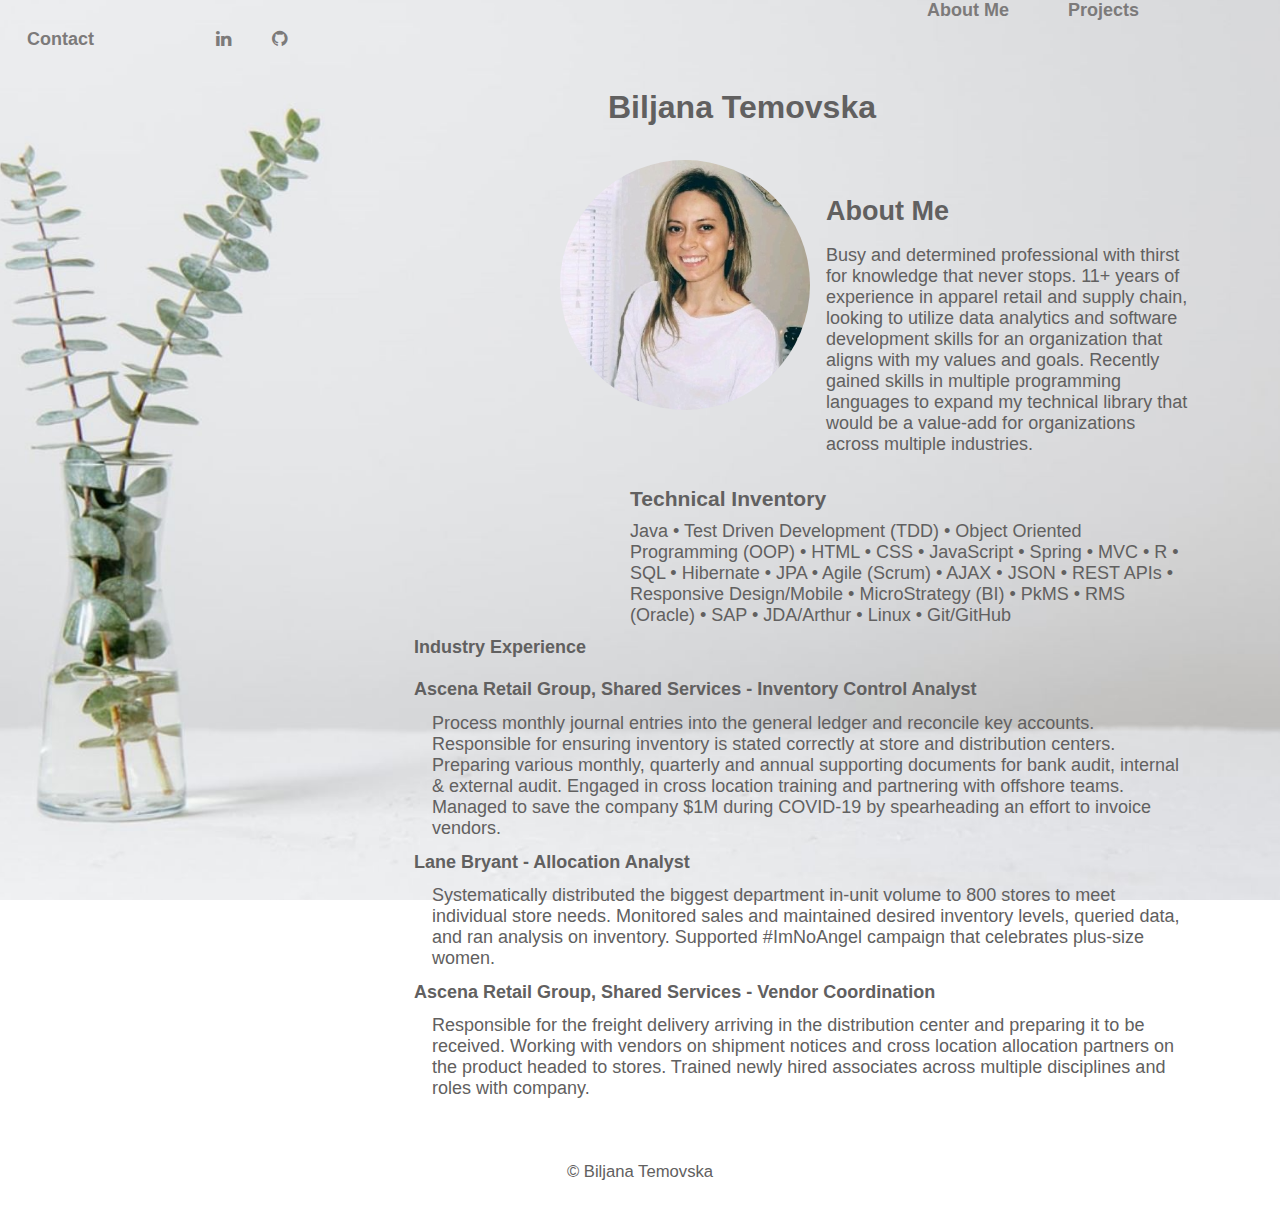
<file: index.html>
<!DOCTYPE html>
<html lang="en">
<head>
    <meta charset="UTF-8">
    <meta name="viewport" content="width=device-width, initial-scale=1.0">
    <link rel="stylesheet" type="text/css" href="./style.css">
    <link href="https://stackpath.bootstrapcdn.com/font-awesome/4.7.0/css/font-awesome.min.css" rel="stylesheet" 
    integrity="sha384-wvfXpqpZZVQGK6TAh5PVlGOfQNHSoD2xbE+QkPxCAFlNEevoEH3Sl0sibVcOQVnN" crossorigin="anonymous">
    <title>Biljana Temovska</title>
</head>
<body>
    <nav>
        <a href="index.html" class="nav">About Me</a>
        <a href="projects.html" class=>Projects</a>
        <a href="contact.html" class=>Contact</a>
        <a href="https://www.linkedin.com/in/biljana-temovska-bt/" target="_blank" class="fa fa-linkedin"></a>
        <a href="https://github.com/btemovska" target="_blank" class="fa fa-github"></a>
    </nav>

    <h1 id="headerLogo">Biljana Temovska</h1>

    <header>
        <section class="profile">
            <figure>
                 <img width="250" height="250" src="biljana.jpg" class="profileImage" alt="take me to Biljana's picture">
             </figure>
             <article class="profileHeading">
                 <h2>About Me</h2>
                 <p>
                    Busy and determined professional with thirst for knowledge that never stops. 11+ years of experience in 
                    apparel retail and supply chain, looking to utilize data analytics and software development skills for an 
                    organization that aligns with my values and goals. Recently gained skills in multiple programming languages 
                    to expand my technical library that would be a value-add for organizations across multiple industries.
                 </p>
             </article>
        </section>
        <section class="technicalInventory">
            <article>
                <h3>Technical Inventory</h3>
                    <p>Java • Test Driven Development (TDD) • Object Oriented Programming (OOP) • HTML • CSS • JavaScript • Spring • MVC    • R • SQL • Hibernate • JPA • Agile (Scrum) • AJAX • JSON • REST APIs • Responsive Design/Mobile 
                    • MicroStrategy (BI) • PkMS • RMS (Oracle) • SAP • JDA/Arthur •  Linux • Git/GitHub
                    </p>
            </article>
        </section>
        <section class="experience">
            <article>
                <h3>Industry Experience</h3>
                   <h4>Ascena Retail Group, Shared Services - Inventory Control Analyst</h4>
                        <p>Process monthly journal entries into the general ledger and reconcile key accounts.
                        Responsible for ensuring inventory is stated correctly at store and distribution centers.
                        Preparing various monthly, quarterly and annual supporting documents for bank audit, internal & external audit.
                        Engaged in cross location training and partnering with offshore teams.
                        Managed to save the company $1M during COVID-19 by spearheading an effort to invoice vendors.</p>
                    <h4>Lane Bryant - Allocation Analyst</h4>
                        <p>Systematically distributed the biggest department in-unit volume to 800 stores to meet individual store needs.
                            Monitored sales and maintained desired inventory levels, queried data, and ran analysis on inventory.
                            Supported #ImNoAngel campaign that celebrates plus-size women.
                            </p>
                    <h4>Ascena Retail Group, Shared Services - Vendor Coordination</h4>
                        <p>Responsible for the freight delivery arriving in the distribution center and preparing it to be received.
                            Working with vendors on shipment notices and cross location allocation partners on the product headed to stores.
                            Trained newly hired associates across multiple disciplines and roles with company.
                            </p>
            </article>
        </section>
    </header>
    <main>
    </main>
    <footer class="footer">
        <small class="footerCopyright">&copy Biljana Temovska</small>
    </footer>
</body>
</html>
</file>
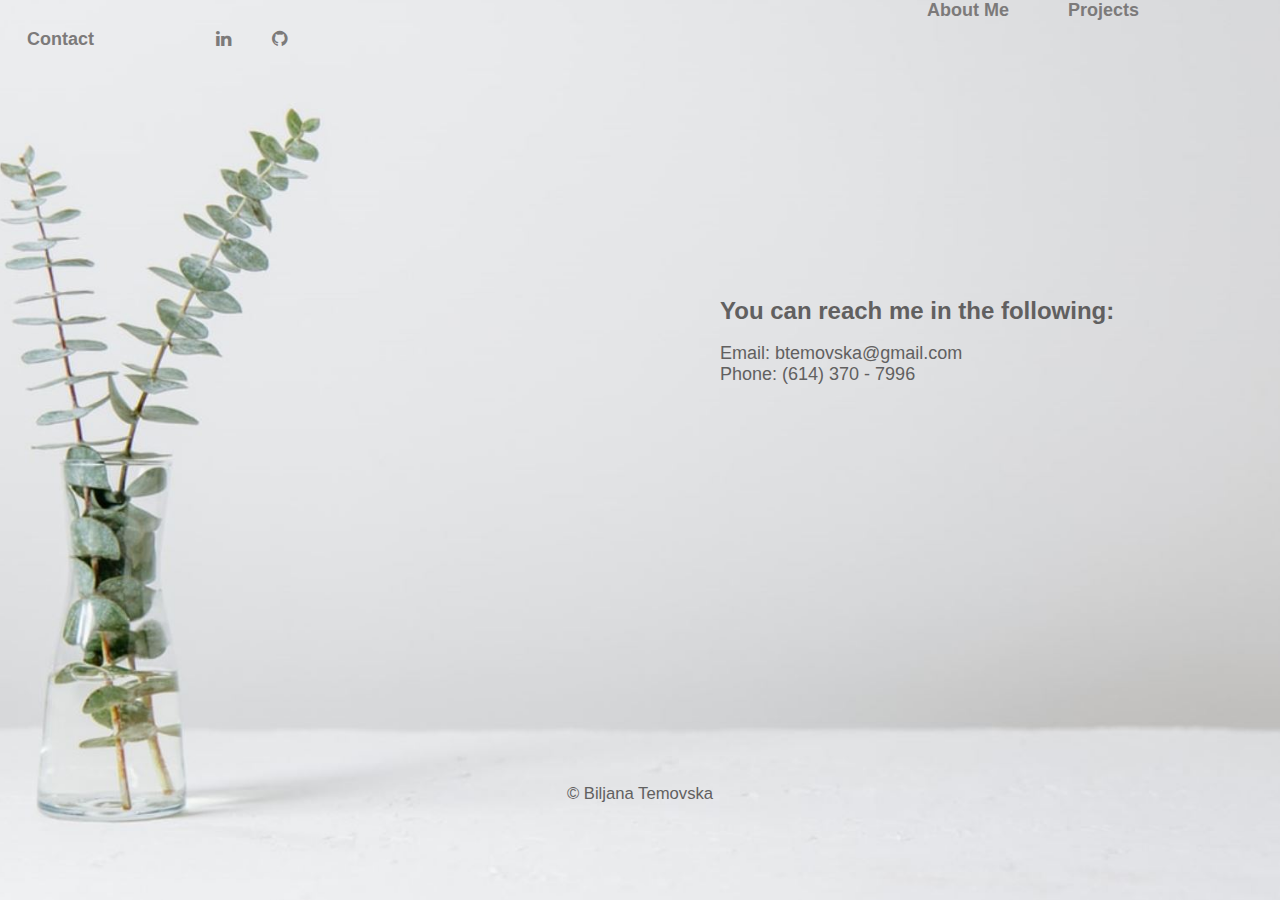
<file: contact.html>
<!DOCTYPE html>
<html lang="en">
<head>
    <meta charset="UTF-8">
    <meta name="viewport" content="width=device-width, initial-scale=1.0">
    <link rel="stylesheet" type="text/css" href="./style.css">
    <link href="https://stackpath.bootstrapcdn.com/font-awesome/4.7.0/css/font-awesome.min.css" rel="stylesheet" 
    integrity="sha384-wvfXpqpZZVQGK6TAh5PVlGOfQNHSoD2xbE+QkPxCAFlNEevoEH3Sl0sibVcOQVnN" crossorigin="anonymous">
    <title>Biljana Temovska</title>
</head>
<body>
    <nav>
        <a href="index.html" class="nav">About Me</a>
        <a href="projects.html" class=>Projects</a>
        <a href="contact.html" class=>Contact</a>
        <a href="https://www.linkedin.com/in/biljana-temovska-bt/" target="_blank" class="fa fa-linkedin"></a>
        <a href="https://github.com/btemovska" target="_blank" class="fa fa-github"></a>
    </nav>
    <header>

    </header>
    <main>
        <section class="contact">
            <h2>You can reach me in the following:</h2>
                <ul class="contactList">
                    <li>Email: btemovska@gmail.com</li>
                    <li>Phone: (614) 370 - 7996</li>
                </ul>
    </section>

    </main>
    <footer class="footer">
        <small class="footerCopyright">&copy Biljana Temovska</small>
    </footer>
    
</body>
</html>
</file>
<file: style.css>
* {
  margin: 0;
  padding: 0;
  font-family: "Roboto", sans-serif;
  /* font-size: 18px; */
  color: rgb(97, 96, 96);
}

html {
  background: url(./vase2.jpg) no-repeat center center fixed; /*takes the entire image as background*/
  -webkit-background-size: cover;
  -moz-background-size: cover;
  -o-background-size: cover;
  background-size: cover;
}

nav {
  /* position: fixed; */
  top: 0;
  left: 0;
  width: 100%;
  /* display: flex; */
  justify-content: center;
  font-weight: 600;
  font-size: 18px;
}

nav a {
  text-decoration: none;
  color: rgb(124, 122, 122);
  padding: 0.5em 1.5em;
}
nav a:hover {
  background-color: rgb(214, 214, 214);
}

.fa {
  padding: 0.5em 1em;
}
.fa-linkedin {
  margin-left: 4em;
}

.nav {
  margin-left: 50em;
}

footer {
  margin-top: 2em;
  margin-bottom: 1em;
  padding: 1em 0em;
  text-align: center;
  font-size: 20px;
}

.profileImage {
  border-radius: 50%;
}

#headerLogo {
  padding: 1em 3em;
  margin-left: 16em;
}

.profile {
  display: flex;
  justify-content: space-between;
  margin: 0.1em;
  margin-left: 35em;
}
.profileHeading {
  margin-top: 2em;
  padding-right: 5em;
  margin-left: 1rem;
  font-size: 18px;
}
.profileHeading > p {
  margin: 1em 0em;
  font-size: 18px;
}

.technicalInventory {
  display: flex;
  justify-content: space-between;
  margin-left: 30em;
  padding: 0.1em 5em;
  font-size: 18px;
}

.technicalInventory h3 {
  padding: 0.5em 0em;
}

.experience {
  display: flex;
  justify-content: space-between;
  margin-left: 23em;
  font-size: 18px;
}
.experience h3 {
  padding: 0.5em 0em;
  font-size: 18px;
}

.experience h4 {
  padding: 0.7em 0em;
}

.experience p {
  padding-right: 5em;
  font-size: 18px;
  padding-left: 1em;
}

.contact {
  padding: 5em 5em;
  margin-left: 40em;
  margin-top: 10em;
}

.contact ul {
  padding-top: 1em;
  list-style-type: none;
}
.contactList {
  font-size: 18px;
}

.projectsHeader {
  margin-left: 40em;
  margin-top: 5em;
  font-size: 18px;
}

#projects {
  display: grid;
  grid-template-columns: repeat(3, 2fr);
  grid-template-rows: auto;
  grid-column-gap: 1em;
  grid-row-gap: 1em;
  margin-left: 35em;
  margin-top: 5em;
  margin-right: 2em;
}

#projects article {
  box-sizing: border-box;
  border: 5px solid rgb(177, 175, 175);
  padding: 1em;
}

#projects article p {
  margin: 0.3em;
  justify-content: space-between;
  text-align: center;
}

#projects img {
  box-shadow: 5px 5px 5px grey;
  opacity: 0.5;
  margin-left: 5em;
}

.contact {
  padding-bottom: 21em;
}
</file>
